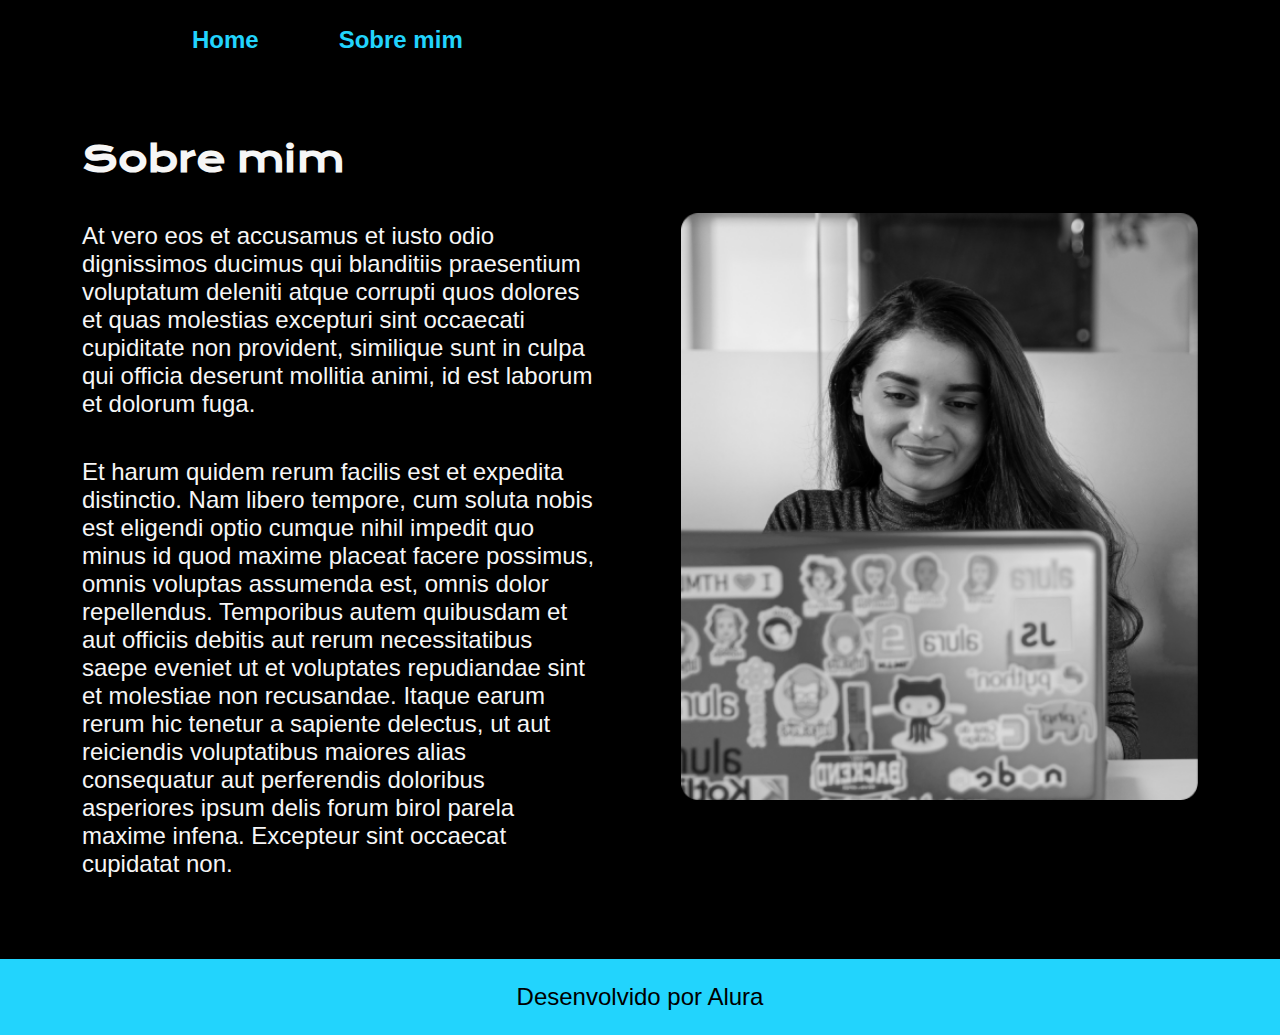
<file: about.html>
<!DOCTYPE html>
<html lang="pt-br">
<head>
    <meta charset="UTF-8">
    <meta http-equiv="X-UA-Compatible" content="IE=edge">
    <meta name="viewport" content="width=device-width, initial-scale=1.0">
    <title>Sobre mim</title>
    <link rel="stylesheet" href="./style/style.css">
</head>
<body>
    <header class="inicio">
        <nav>
            <a href="index.html">Home</a>
            <a href="about.html">Sobre mim</a>
        </nav>
    </header>
    <main class="apresentacao">
        <section>
            <h1 class="apresentacao__conteudo__titulo">Sobre mim</h1>
            <p class="apresentacao__conteudo__texto"> At vero eos et accusamus et iusto odio dignissimos ducimus qui blanditiis praesentium voluptatum deleniti atque corrupti quos dolores et quas molestias excepturi sint occaecati cupiditate non provident, similique sunt in culpa qui officia deserunt mollitia animi, id est laborum et dolorum fuga.</p>
            <p class="apresentacao__conteudo__texto">Et harum quidem rerum facilis est et expedita distinctio. Nam libero tempore, cum soluta nobis est eligendi optio cumque nihil impedit quo minus id quod maxime placeat facere possimus, omnis voluptas assumenda est, omnis dolor repellendus. Temporibus autem quibusdam et aut officiis debitis aut rerum necessitatibus saepe eveniet ut et voluptates repudiandae sint et molestiae non recusandae. Itaque earum rerum hic tenetur a sapiente delectus, ut aut reiciendis voluptatibus maiores alias consequatur aut perferendis doloribus asperiores ipsum delis forum birol parela maxime infena. Excepteur sint occaecat cupidatat non.</p>
        </section> 
        <img class="apresentacao__imagem" src="Rectangle 47.png" alt="Foto Joana programando">
    </main>
    <footer class="final">
        <p> Desenvolvido por Alura </p>
    </footer>
</body>
</html>
</file>
<file: style/style.css>
@import url('https://fonts.googleapis.com/css2?family=Krona+One&family=Montserrat:wght@400;600&display=swap');

:root {
    --cor-primaria: black;
    --cor-secundaria: #F6F6F6;
    --cor-tercearia: #22D4FD;
    --cor-houver: #272727;

    --font-primaria: 'Krona One', sans-serif;
    --font-secundaria: 'Monteserrast', sans-serif;
}


* {
    margin: 0;
    padding: 0;
}

body {
    /* height: 100vh; */
    box-sizing: border-box;
    background-color: var(--cor-primaria);
    color: var(--cor-secundaria);
}

.inicio{
    padding: 2% 0% 0% 15%;
    
}

.inicio nav {
    display: flex;
    gap: 80px;
}

.inicio nav a{

    font-family: var(--font-secundaria);
    font-size: 1.5rem;
    font-weight: 600;
    color: var(--cor-tercearia);
    text-decoration: none;
    
}

.titulo {
    color: var(--cor-tercearia);
}

.apresentacao {
    padding: 6.4%;
    display:flex;
    align-items: center;
    justify-content: space-between;
    gap: 82px;
}

.apresentacao section {
    width: 50%;
    display: flex;
    flex-direction: column;
    gap: 40px;
}

.apresentacao__conteudo__titulo {
    font-size: 2.25rem;
    font-family: var(--font-primaria)
}

.apresentacao__conteudo__texto {
    font-size: 1.5rem;
    font-family: var(--font-secundaria)
}

.apresentacao__links {
    display: flex;
    flex-direction: column;
    justify-content: space-between;
    align-items: center;
    gap: 32px;
}

.apresentacao__links h2 {
    font-family: var(--font-primaria);
    font-weight: 400;
    font-size: 1.5rem;
}

.apresentacao__links a {
    /* background-color: #22d4fd; */
    display: flex;
    justify-content: center;
    gap: 16px;
    border: 2px solid var(--cor-tercearia);
    width: 50%; 
    text-align: center;
    border-radius: 8px;
    font-weight: 600;
    font-size: 24px;
    padding: 21.5px 0px ;
    text-decoration: none;
    color: var(--cor-secundaria);
    font-family: var(--font-secundaria)
}

.apresentacao__links a:hover {
    background-color: var(--cor-houver);
}

.apresentacao__imagem {
    width: 50%;
}

.final {
    padding: 24px;
    color: var(--cor-primaria);
    background-color: var(--cor-tercearia);
    text-align: center;
    font-family: var(--font-secundaria);
    font-size: 1.5rem;
    font-weight: 400;

}

@media (max-width: 1200px) {
    
    .inicio {
        padding: 10%;
    }

    .inicio nav {
        justify-content: center;
    }
    .apresentacao {
        flex-direction: column-reverse;
        padding: 5%;
    }

    .apresentacao section {
        width: auto;
    }
}
</file>
